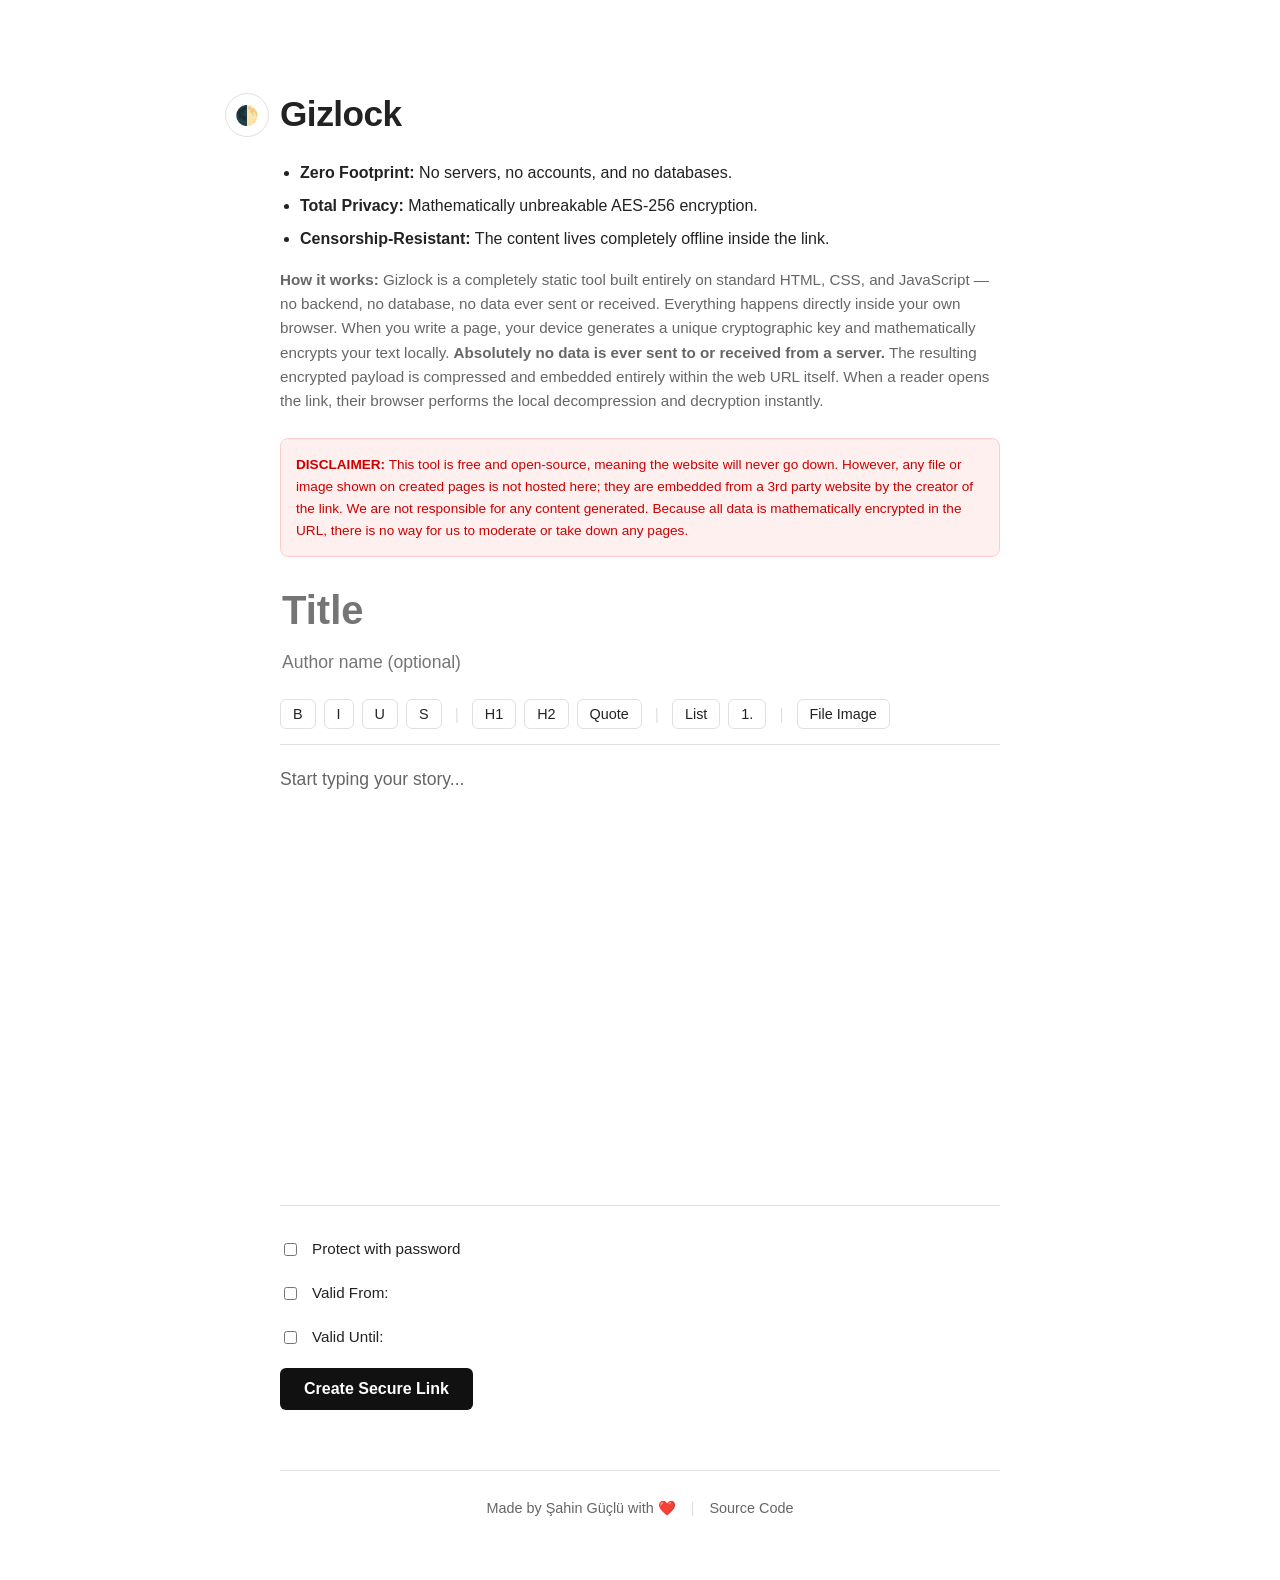
<file: index.html>
<!DOCTYPE html>
<html lang="en">
<head>
    <meta charset="UTF-8">
    <meta name="viewport" content="width=device-width, initial-scale=1.0">
    <title>Gizlock</title>
    <link rel="stylesheet" href="css/style.css">
    <script src="js/theme.js"></script>
</head>
<body class="fade-in">
    <div class="container">
        <div class="site-header">
            <button class="theme-toggle" onclick="toggleTheme()" data-tooltip="Toggle Theme">🌓</button>
            <h1>Gizlock</h1>
            <ul class="benefits-list">
                <li><strong>Zero Footprint:</strong> No servers, no accounts, and no databases.</li>
                <li><strong>Total Privacy:</strong> Mathematically unbreakable AES-256 encryption.</li>
                <li><strong>Censorship-Resistant:</strong> The content lives completely offline inside the link.</li>
            </ul>
            <p class="explainer-text">
                <strong>How it works:</strong> Gizlock is a completely static tool built entirely on standard HTML, CSS, and JavaScript — no backend, no database, no data ever sent or received. Everything happens directly inside your own browser. When you write a page, your device generates a unique cryptographic key and mathematically encrypts your text locally. <strong>Absolutely no data is ever sent to or received from a server.</strong> The resulting encrypted payload is compressed and embedded entirely within the web URL itself. When a reader opens the link, their browser performs the local decompression and decryption instantly.
            </p>
            <div class="disclaimer-box">
                <strong>DISCLAIMER:</strong> This tool is free and open-source, meaning the website will never go down. However, any file or image shown on created pages is not hosted here; they are embedded from a 3rd party website by the creator of the link. We are not responsible for any content generated. Because all data is mathematically encrypted in the URL, there is no way for us to moderate or take down any pages.
            </div>
        </div>

        <header>
            <input type="text" id="title" placeholder="Title" autocomplete="off">
            <input type="text" id="author" placeholder="Author name (optional)" autocomplete="off">
        </header>

        <div class="toolbar">
            <button class="tool-btn" data-tooltip="Bold" onmousedown="event.preventDefault();" onclick="document.execCommand('bold', false, null)">B</button>
            <button class="tool-btn" data-tooltip="Italic" onmousedown="event.preventDefault();" onclick="document.execCommand('italic', false, null)">I</button>
            <button class="tool-btn" data-tooltip="Underline" onmousedown="event.preventDefault();" onclick="document.execCommand('underline', false, null)">U</button>
            <button class="tool-btn" data-tooltip="Strikethrough" onmousedown="event.preventDefault();" onclick="document.execCommand('strikeThrough', false, null)">S</button>
            <span class="toolbar-divider">|</span>
            <button class="tool-btn" data-tooltip="Heading 1" onmousedown="event.preventDefault();" onclick="document.execCommand('formatBlock', false, 'H1')">H1</button>
            <button class="tool-btn" data-tooltip="Heading 2" onmousedown="event.preventDefault();" onclick="document.execCommand('formatBlock', false, 'H2')">H2</button>
            <button class="tool-btn" data-tooltip="Toggle blockquote — click again on quoted text to remove" onmousedown="event.preventDefault();" onclick="document.execCommand('formatBlock', false, 'BLOCKQUOTE')">Quote</button>
            <span class="toolbar-divider">|</span>
            <button class="tool-btn" data-tooltip="Bullet List" onmousedown="event.preventDefault();" onclick="document.execCommand('insertUnorderedList', false, null)">List</button>
            <button class="tool-btn" data-tooltip="Numbered List" onmousedown="event.preventDefault();" onclick="document.execCommand('insertOrderedList', false, null)">1.</button>
            <span class="toolbar-divider">|</span>
            <button class="tool-btn" data-tooltip="Embed a direct image link (.jpg, .png, .gif, .svg, .webp, .avif, .apng)" onmousedown="event.preventDefault();" onclick="openModal()">File Image</button>
        </div>

        <div id="editor" contenteditable="true" placeholder="Start typing your story..."></div>

        <div class="publish-section">
            <div class="setting-group">
                <input type="checkbox" id="use-password">
                <label for="use-password" data-tooltip="Require a password to view this page">Protect with password</label>
                <input type="password" id="password-input" placeholder="Enter password" style="display:none;" autocomplete="new-password">
            </div>
            <div class="setting-group">
                <input type="checkbox" id="enable-from">
                <label for="enable-from" data-tooltip="Set a date and time before which this link cannot be opened. Uses your local time.">Valid From:</label>
                <input type="datetime-local" id="valid-from" style="display:none;">
            </div>
            <div class="setting-group">
                <input type="checkbox" id="enable-until">
                <label for="enable-until" data-tooltip="Set an expiration date and time. After this point the link will permanently stop working.">Valid Until:</label>
                <input type="datetime-local" id="valid-until" style="display:none;">
            </div>
            <div class="setting-group" id="hide-times-group" style="display:none;">
                <input type="checkbox" id="hide-times">
                <label for="hide-times" data-tooltip="Hide exact opening or expiration times from the viewer. They will only see 'Access Denied' without a reason.">Hide times on viewer page</label>
            </div>
            <button id="publish-btn" class="primary-btn">Create Secure Link</button>
        </div>

        <div id="result-section">
            <p>Your secure page is ready! Copy and share this link:</p>
            <textarea id="generated-link" readonly></textarea>
            <button onclick="copyLink()" class="tool-btn">Copy Link</button>
        </div>

        <div class="site-footer">
            <a href="https://github.com/sahinguclu" target="_blank" data-tooltip="Gizlock is created by Şahin Güçlü. Check out his GitHub!">Made by Şahin Güçlü with ❤️</a>
            <span class="footer-divider">|</span>
            <a href="https://github.com/sahinguclu/Gizlock" target="_blank" data-tooltip="Gizlock is open-source. View the source code on GitHub!">Source Code</a>
        </div>
    </div>

    <div id="image-modal" class="modal-overlay">
        <div class="modal-content">
            <h3>Insert Image Link</h3>
            <p class="modal-desc">Only direct website links ending in supported file extensions are allowed: <b>.jpeg, .jpg, .png, .gif, .svg, .webp, .avif, .apng</b>.<br><br><i>Note: Video formats and PDFs are NOT allowed.</i></p>
            <input type="url" id="image-url-input" placeholder="https://example.com/image.jpg">
            <p id="modal-error" class="error-text"></p>
            <div class="modal-actions">
                <button onclick="closeModal()" class="cancel-btn">Cancel</button>
                <button onclick="insertImage()" class="confirm-btn">Insert</button>
            </div>
        </div>
    </div>

    <script src="js/lz-string.js"></script>
    <script src="js/crypto.js"></script>
    <script src="js/editor.js"></script>
</body>
</html>
</file>
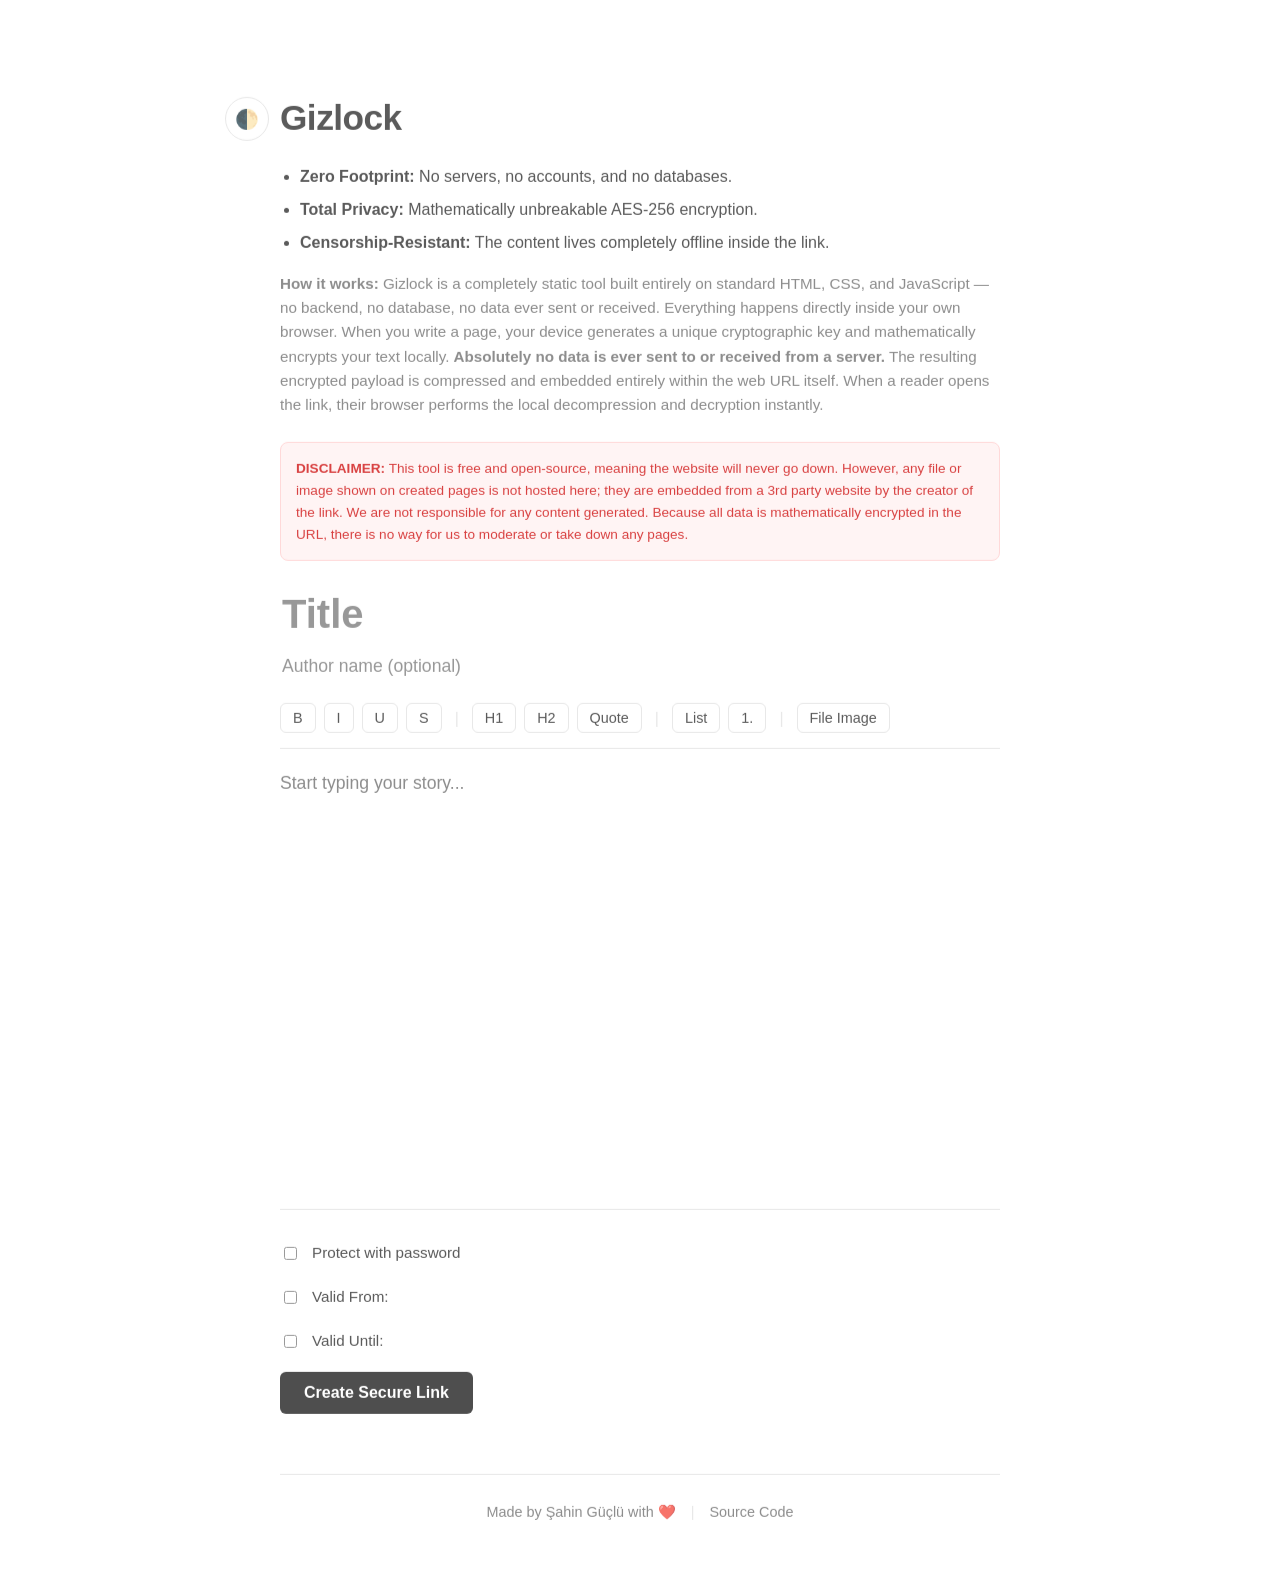
<file: page.html>
<!DOCTYPE html>
<html lang="en">
<head>
    <meta charset="UTF-8">
    <meta name="viewport" content="width=device-width, initial-scale=1.0">
    <title>Page is locked - Gizlock</title>
    <link rel="stylesheet" href="css/style.css">
    <script src="js/theme.js"></script>
</head>
<body class="fade-in">
    <div class="container viewer-container">
        <div class="site-header" style="margin-bottom: 20px; min-height: 44px;">
            <button class="theme-toggle" onclick="toggleTheme()" data-tooltip="Toggle Theme">🌓</button>
        </div>

        <div id="time-lock-message" style="text-align: center; padding: 40px;">
            <h2 id="time-lock-title"></h2>
            <p id="time-lock-desc" style="color: var(--gray);"></p>
        </div>

        <div id="password-prompt">
            <h2>This page is encrypted.</h2>
            <p style="color: var(--gray);">Please enter the password to decrypt the contents.</p>
            <input type="password" id="viewer-password" placeholder="Enter password">
            <button id="unlock-btn" class="primary-btn" style="margin-top: 15px;">Unlock</button>
            <p id="error-msg" class="error-text"></p>
        </div>

        <article id="content-display">
            <h1 id="display-title" style="font-size: 2.5rem; font-weight: 800; margin-bottom: 5px;"></h1>
            <p id="display-author" style="color: var(--gray); margin-bottom: 30px;"></p>
            <div id="display-body" style="font-size: 1.1rem;"></div>
        </article>

        <div class="site-footer">
            <a href="index.html" data-tooltip="Want to write your own zero-trace article? Create one here!">Create your own page</a>
            <span class="footer-divider">|</span>
            <a href="https://github.com/sahinguclu" target="_blank" data-tooltip="Gizlock is created by Şahin Güçlü. Check out his GitHub!">Made by Şahin Güçlü with ❤️</a>
            <span class="footer-divider">|</span>
            <a href="https://github.com/sahinguclu/Gizlock" target="_blank" data-tooltip="Gizlock is open-source. View the source code on GitHub!">Source Code</a>
        </div>
    </div>

    <script src="js/lz-string.js"></script>
    <script src="js/crypto.js"></script>
    <script src="js/viewer.js"></script>
</body>
</html>
</file>
<file: css/style.css>
:root {
    --bg: #ffffff;
    --surface: #ffffff;
    --text: #222222;
    --gray: #666666;
    --light-gray: #e0e0e0;
    --accent: #111111;
    --accent-hover: #333333;
    --red-bg: #fff0f0;
    --red-border: #ffcccc;
    --red-text: #cc0000;
    --tooltip-bg: #222222;
    --tooltip-text: #ffffff;
    --shadow: none;
}
[data-theme="dark"] {
    --bg: #121212;
    --surface: #121212;
    --text: #e0e0e0;
    --gray: #aaaaaa;
    --light-gray: #333333;
    --accent: #ffffff;
    --accent-hover: #dddddd;
    --red-bg: #3a1c1c;
    --red-border: #5c2b2b;
    --red-text: #ff8888;
    --tooltip-bg: #e0e0e0;
    --tooltip-text: #111111;
    --shadow: none;
}
body {
    font-family: "Inter", -apple-system, BlinkMacSystemFont, "Segoe UI", Roboto, sans-serif;
    background-color: var(--bg);
    color: var(--text);
    line-height: 1.7;
    margin: 0;
    padding: 0;
    transition: background-color 0.4s ease, color 0.4s ease;
}
.fade-in {
    animation: fadeIn 0.6s cubic-bezier(0.16, 1, 0.3, 1) forwards;
}
@keyframes fadeIn {
    from { opacity: 0; transform: translateY(15px); }
    to { opacity: 1; transform: translateY(0); }
}
.container {
    max-width: 720px;
    margin: 20px auto;
    padding: 20px 40px 40px 40px;
    background: var(--surface);
    border-radius: 0;
    box-shadow: var(--shadow);
    transition: background-color 0.4s ease;
}
.viewer-container {
    margin-top: 30px;
}
.site-header {
    position: relative;
    margin-bottom: 30px;
}
.theme-toggle {
    position: absolute;
    top: 53px;
    right: 55px;
    background: var(--surface);
    border: 1px solid var(--light-gray);
    color: var(--text);
    width: 44px;
    height: 44px;
    border-radius: 50%;
    cursor: pointer;
    font-size: 1.2rem;
    display: flex;
    align-items: center;
    justify-content: center;
    transition: all 0.3s ease;
    z-index: 10;
}
.theme-toggle:hover {
    transform: scale(1.05);
}
.site-header h1 {
    font-size: 2.2rem;
    margin: 0 0 15px 0;
    font-weight: 800;
    letter-spacing: -0.5px;
    padding-right: 60px;
}
.benefits-list {
    margin: 15px 0;
    padding-left: 20px;
    color: var(--text);
}
.benefits-list li {
    margin-bottom: 6px;
}
.explainer-text {
    font-size: 0.95rem;
    color: var(--gray);
    line-height: 1.6;
    margin-bottom: 25px;
}
.disclaimer-box {
    background-color: var(--red-bg);
    border: 1px solid var(--red-border);
    color: var(--red-text);
    padding: 15px;
    border-radius: 8px;
    font-size: 0.85rem;
    margin-top: 20px;
    line-height: 1.6;
}
input[type="text"], input[type="password"], input[type="datetime-local"], select {
    width: 100%;
    border: none;
    outline: none;
    font-family: inherit;
    background: transparent;
    color: var(--text);
}
#title {
    font-size: 2.5rem;
    font-weight: 800;
    margin-bottom: 15px;
}
#author {
    font-size: 1.1rem;
    color: var(--gray);
    margin-bottom: 25px;
}
.toolbar {
    margin-bottom: 20px;
    padding-bottom: 15px;
    border-bottom: 1px solid var(--light-gray);
    display: flex;
    flex-wrap: wrap;
    gap: 8px;
    align-items: center;
}
.toolbar-divider {
    color: var(--light-gray);
    margin: 0 5px;
}
button.tool-btn {
    background: transparent;
    border: 1px solid var(--light-gray);
    padding: 6px 12px;
    border-radius: 6px;
    cursor: pointer;
    font-size: 0.9rem;
    font-weight: 500;
    transition: all 0.2s ease;
    color: var(--text);
}
button.tool-btn:hover {
    background: var(--light-gray);
}
[data-tooltip] {
    position: relative;
}
[data-tooltip]::before {
    content: attr(data-tooltip);
    position: absolute;
    bottom: 125%;
    left: 50%;
    transform: translateX(-50%) scale(0.9);
    background: var(--tooltip-bg);
    color: var(--tooltip-text);
    padding: 6px 12px;
    border-radius: 6px;
    font-size: 0.75rem;
    line-height: 1.4;
    white-space: normal;
    width: max-content;
    max-width: 200px;
    opacity: 0;
    visibility: hidden;
    transition: all 0.2s ease;
    pointer-events: none;
    z-index: 999;
    text-align: center;
}
[data-tooltip]:hover::before {
    opacity: 1;
    visibility: visible;
    transform: translateX(-50%) scale(1);
}
.primary-btn {
    background: var(--accent);
    color: var(--bg);
    border: none;
    padding: 12px 24px;
    font-size: 1rem;
    font-weight: 600;
    border-radius: 6px;
    cursor: pointer;
    transition: background 0.3s ease, transform 0.1s ease;
}
.primary-btn:hover {
    background: var(--accent-hover);
    transform: translateY(-1px);
}
.primary-btn:active {
    transform: translateY(1px);
}
#editor {
    min-height: 400px;
    font-size: 1.1rem;
    outline: none;
    margin-bottom: 40px;
}
#editor[placeholder]:empty:before {
    content: attr(placeholder);
    color: var(--gray);
}
#editor blockquote {
    border-left: 4px solid var(--light-gray);
    margin: 0;
    padding-left: 15px;
    color: var(--gray);
    font-style: italic;
}
.publish-section {
    border-top: 1px solid var(--light-gray);
    padding-top: 30px;
}
.setting-group {
    margin-bottom: 18px;
    display: flex;
    align-items: center;
    gap: 12px;
    flex-wrap: wrap;
    font-size: 0.95rem;
}
.setting-group input[type="password"],
.setting-group input[type="datetime-local"] {
    width: auto;
    border: 1px solid var(--light-gray);
    padding: 8px 12px;
    border-radius: 6px;
    background: var(--surface);
    color: var(--text);
}
.setting-group label {
    cursor: pointer;
}
#result-section, #password-prompt, #content-display, #time-lock-message {
    display: none;
}
#generated-link {
    width: 100%;
    height: 90px;
    margin: 15px 0;
    padding: 12px;
    border: 1px solid var(--light-gray);
    border-radius: 6px;
    resize: none;
    font-family: monospace;
    box-sizing: border-box;
    background: var(--surface);
    color: var(--text);
}
.modal-overlay {
    display: none;
    position: fixed;
    top: 0;
    left: 0;
    width: 100%;
    height: 100%;
    background: rgba(0,0,0,0.6);
    z-index: 1000;
    align-items: center;
    justify-content: center;
    backdrop-filter: blur(4px);
}
.modal-content {
    background: var(--surface);
    padding: 30px;
    border-radius: 12px;
    width: 90%;
    max-width: 450px;
    max-height: 85vh;
    overflow-y: auto;
    margin: auto;
    box-sizing: border-box;
    animation: fadeIn 0.3s ease;
}
.modal-desc {
    font-size: 0.85rem;
    color: var(--gray);
    margin-bottom: 20px;
}
#image-url-input {
    border: 1px solid var(--light-gray);
    padding: 10px;
    border-radius: 6px;
    margin-bottom: 10px;
    box-sizing: border-box;
    width: 100%;
    background: var(--surface);
    color: var(--text);
}
.modal-actions {
    display: flex;
    justify-content: flex-end;
    gap: 10px;
    margin-top: 20px;
}
.cancel-btn {
    background: transparent;
    color: var(--text);
    border: 1px solid var(--light-gray);
    padding: 8px 16px;
    border-radius: 6px;
    cursor: pointer;
}
.confirm-btn {
    background: var(--accent);
    color: var(--bg);
    border: none;
    padding: 8px 16px;
    border-radius: 6px;
    cursor: pointer;
}
.error-text {
    color: var(--red-text);
    font-size: 0.85rem;
    margin: 0;
    min-height: 1.2em;
}
.site-footer {
    margin-top: 60px;
    padding-top: 25px;
    border-top: 1px solid var(--light-gray);
    text-align: center;
    font-size: 0.9rem;
    display: flex;
    justify-content: center;
    align-items: center;
    gap: 15px;
}
.site-footer a {
    color: var(--gray);
    text-decoration: none;
    font-weight: 500;
    transition: color 0.2s ease;
}
.site-footer a:hover {
    color: var(--accent);
}
.footer-divider {
    color: var(--light-gray);
    user-select: none;
}
</file>
